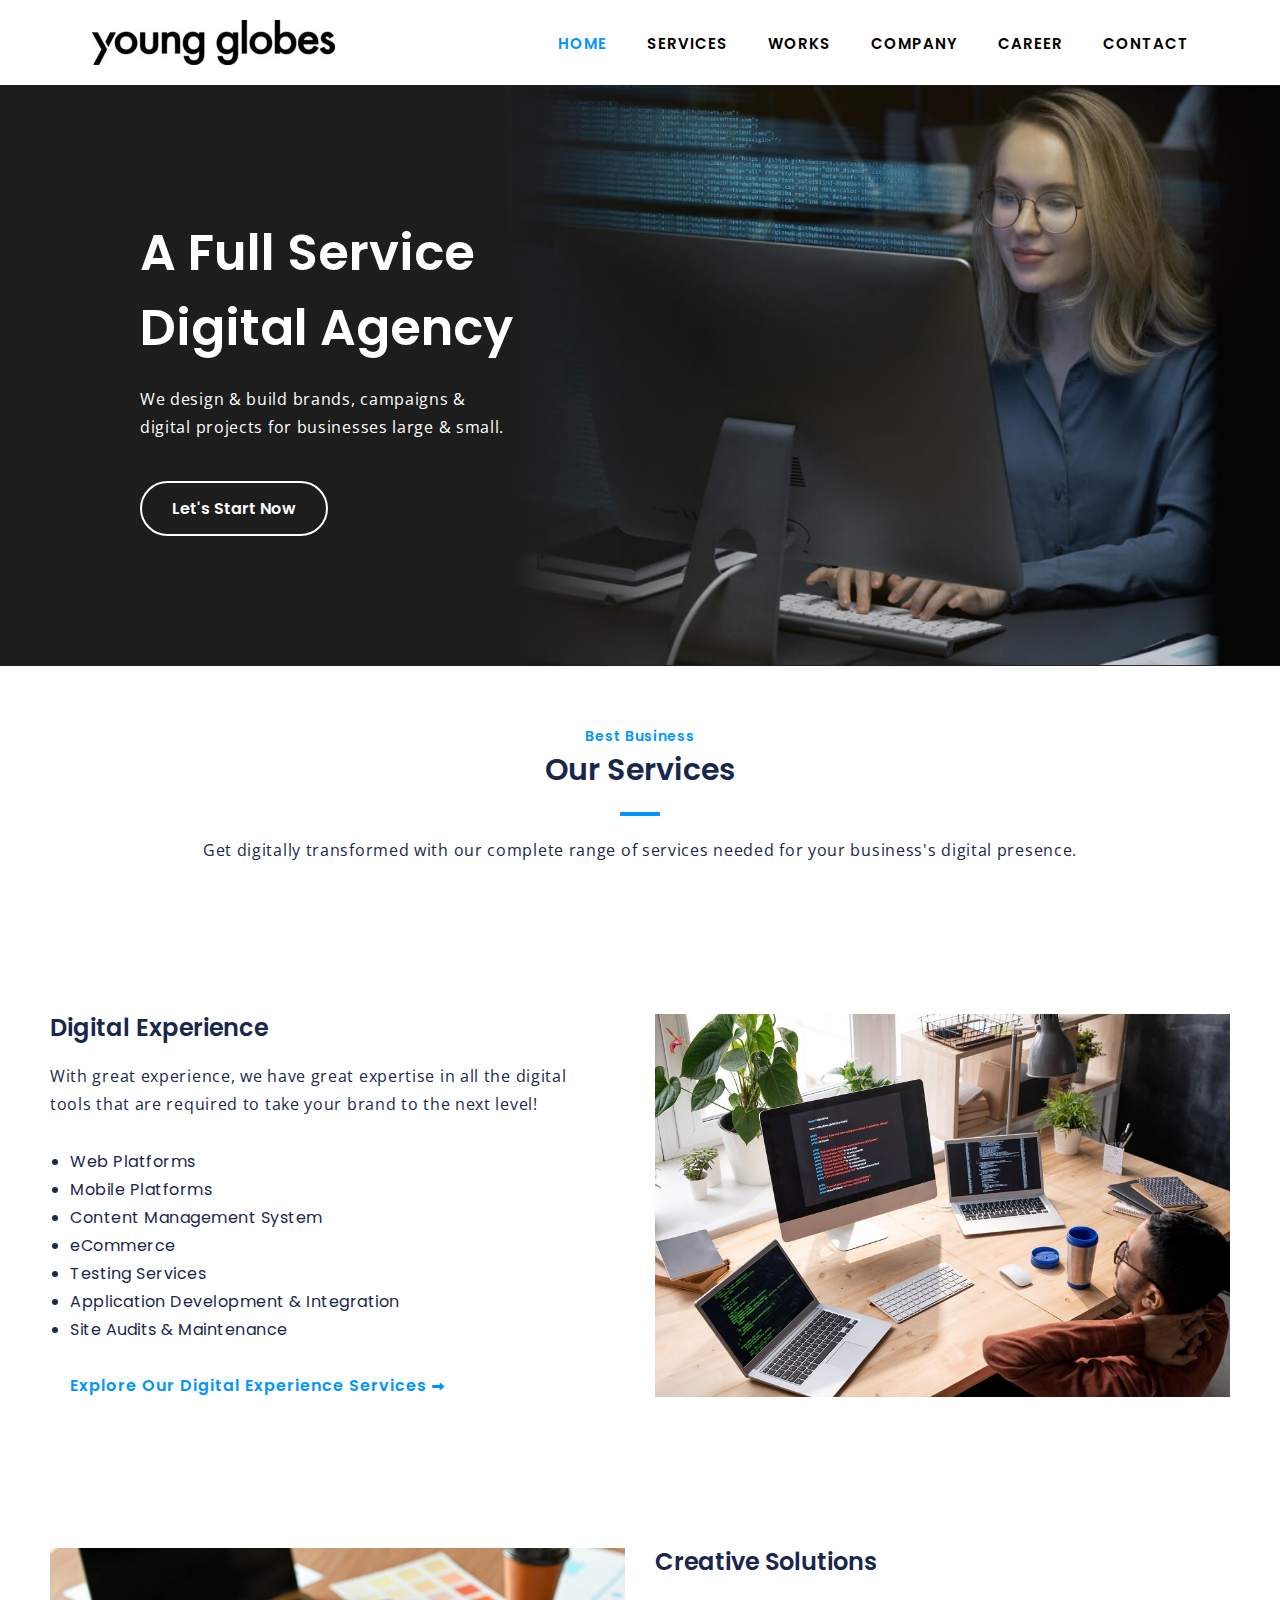
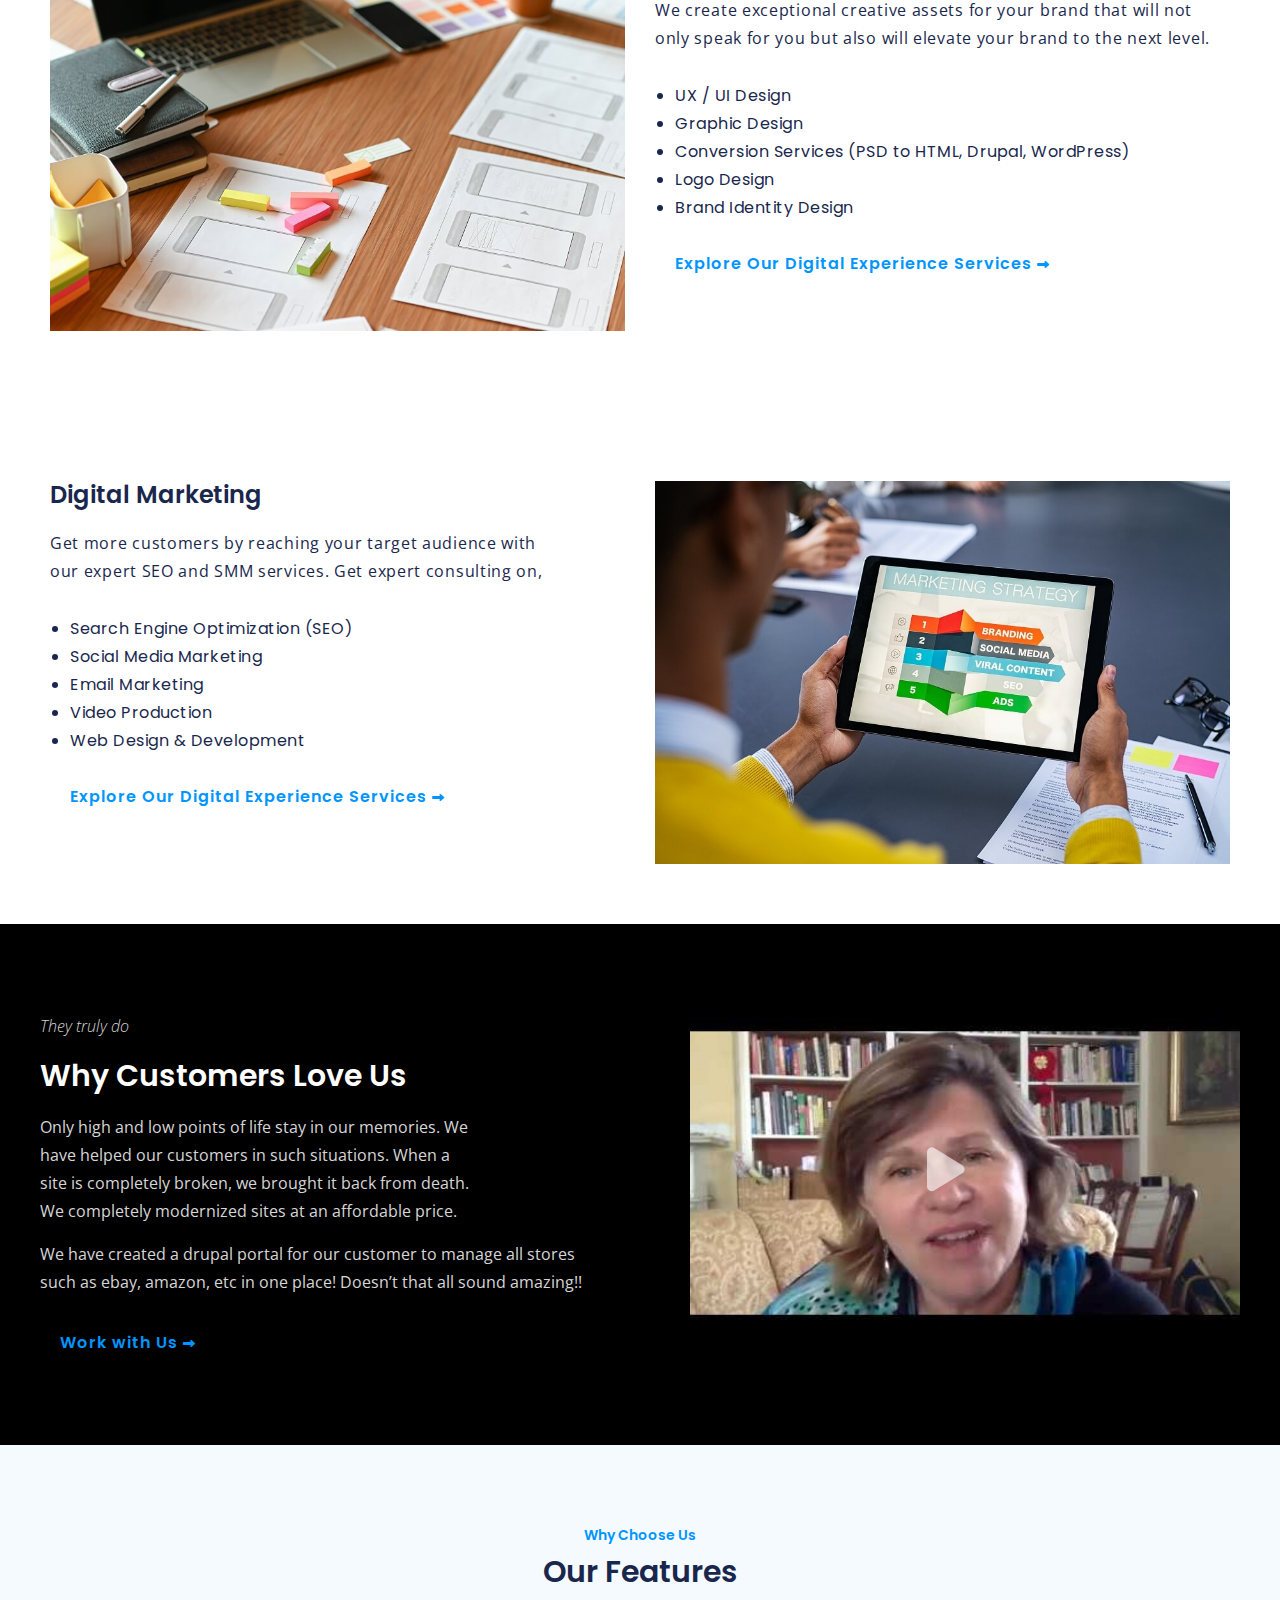
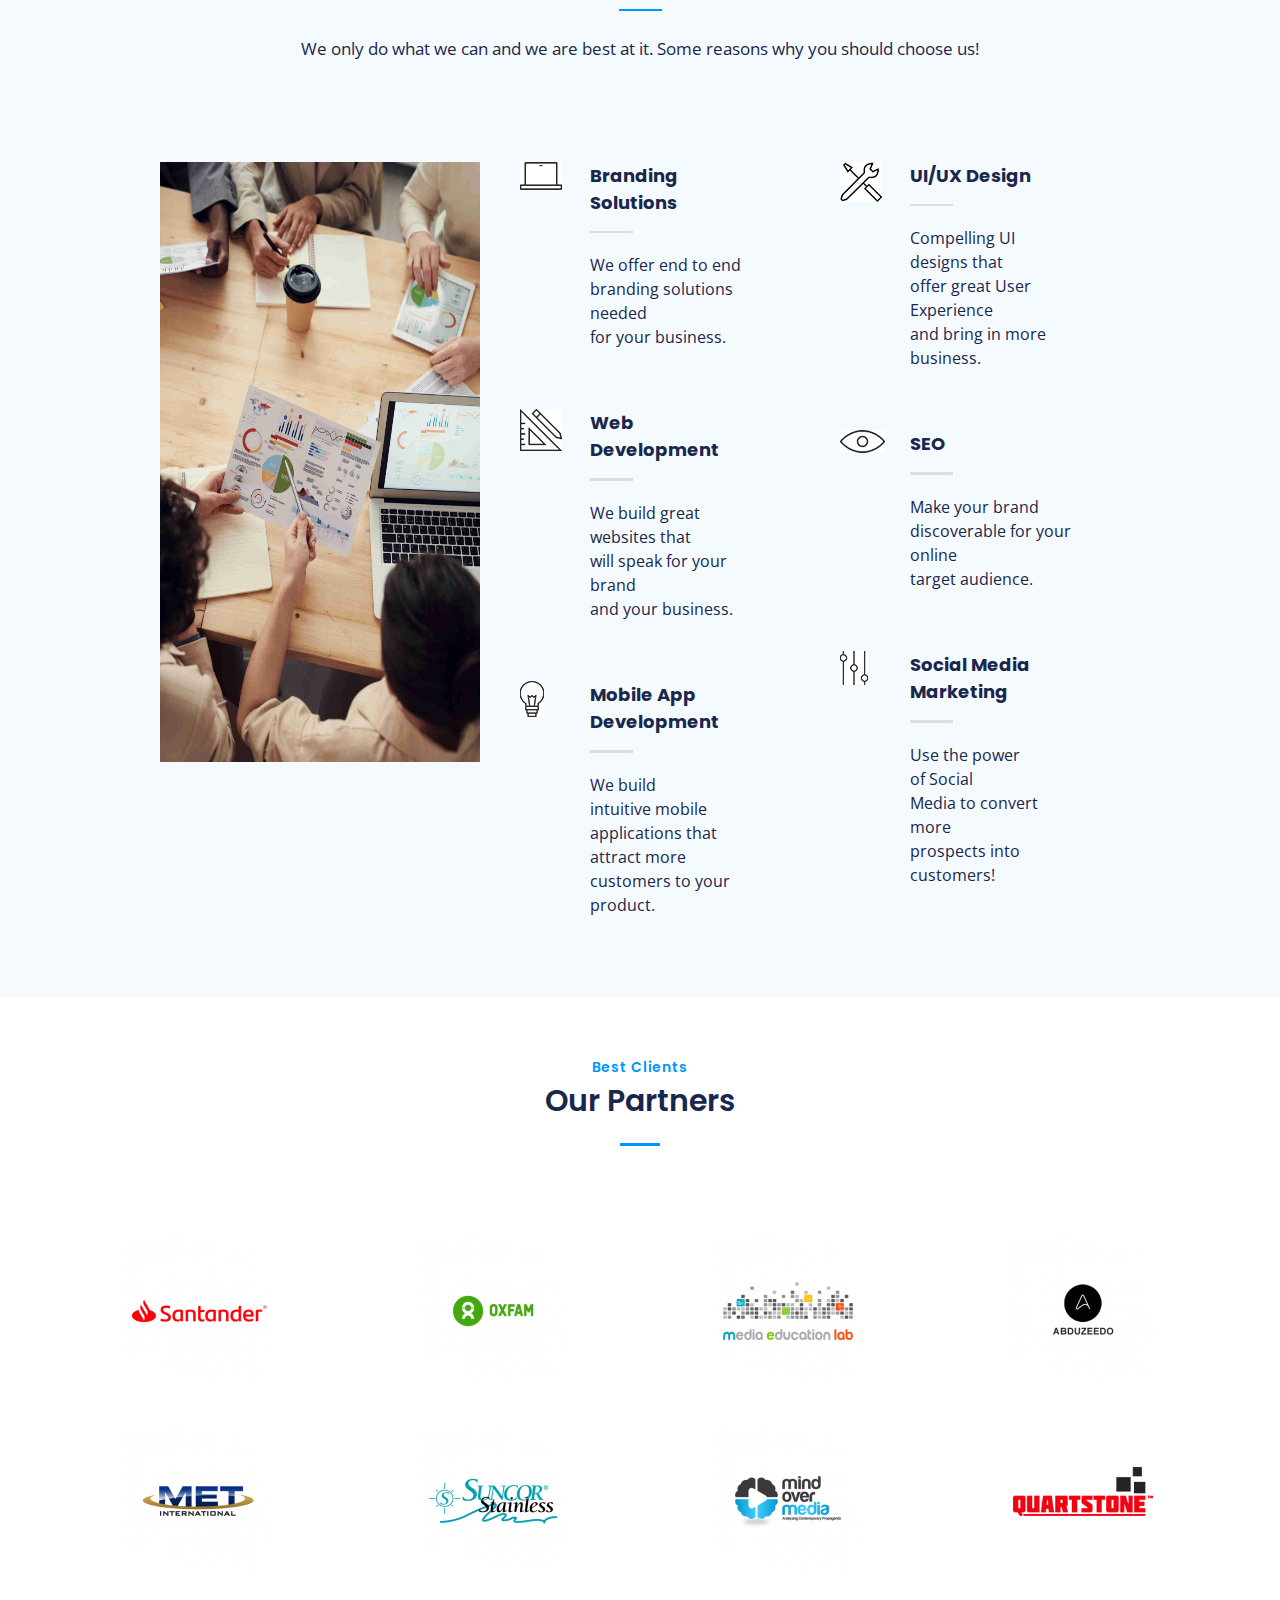
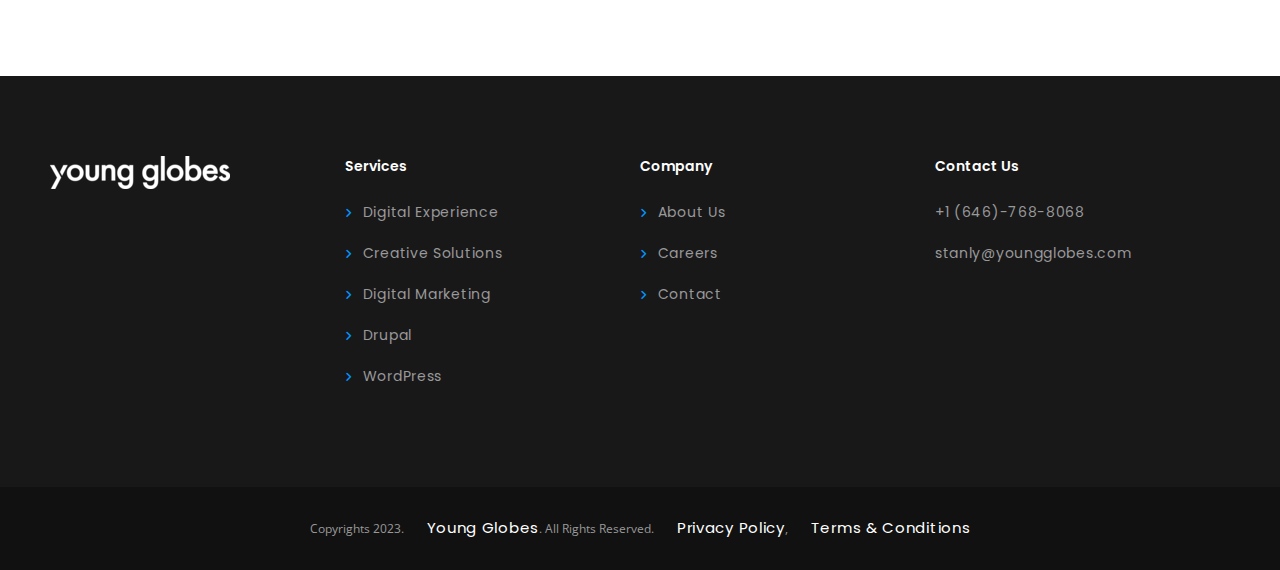
<file: index.html>
<!DOCTYPE html>
<html lang="en">

<head>
    <meta charset="UTF-8">
    <meta name="viewport" content="width=device-width, initial-scale=1.0">
    <title>Youngs global</title>
    <link rel="shortcut icon" href="favicon.ico" type="image/x-icon">
    <link rel="stylesheet" href="style.css">
    <link rel="stylesheet" href="https://cdnjs.cloudflare.com/ajax/libs/font-awesome/6.7.2/css/all.min.css"
        integrity="sha512-Evv84Mr4kqVGRNSgIGL/F/aIDqQb7xQ2vcrdIwxfjThSH8CSR7PBEakCr51Ck+w+/U6swU2Im1vVX0SVk9ABhg=="
        crossorigin="anonymous" referrerpolicy="no-referrer" />
</head>

<body>
    <header>
        <div class="navContainer">
            <div class="navBar dflex-around">
                <div class="navLogo ">
                    <figure class="logo"><img src="./assets/images/WhatsApp Image 2025-01-02 at 10.27.29.jpeg" alt=""></figure>
                </div>
                <div class="navLinks">
                    <div class="menu-icon" id="menuIcon" onclick="toggleMenu()">
                        &#9776;
                    </div>
                    <ul class="menu dflex" id="menu">
                        <li class="home"><a href="#">HOME</a></li>
                        <li><a href="#">SERVICES</a></li>
                        <li><a href="#">WORKS</a></li>
                        <li><a href="#">COMPANY</a></li>
                        <li><a href="#">CAREER</a></li>
                        <li><a href="#">CONTACT</a></li>
                    </ul>
                </div>
            </div>

            <div class="heroContainer">
                <div class="heroSection align">
                    <div class="heroBody grid-1">
                        <div class="heroCol">
                            <div class="heroText dflex-col-start">
                                <h1>A Full Service Digital Agency</h1>
                                <p>We design & build brands, campaigns & digital projects for businesses large & small.
                                </p>
                                <button type="button">Let's Start Now</button>
                            </div>
                        </div>
                    </div>
                </div>
            </div>
    </header>
    <main>
        <div class="serviceContainer align">
            <div class="service componentSpacing">
                <div class="serviceBody1 grid-1">
                    <div class="ourserviceCol">
                        <div class="serviceText dflex-col">
                            <h6>Best Business</h6>
                            <h2>Our Services</h2>
                            <div class="border1"></div>
                            <p>Get digitally transformed with our complete range of services needed for your business's
                                digital presence.</p>
                        </div>
                    </div>
                </div>
                <div class="serviceBody2 grid-2">
                    <div class="digitalTextCol dflex-col-start">
                        <h3>Digital Experience</h3>
                        <p>With great experience, we have great expertise in all the digital tools that are required to
                            take your brand to the next level!</p>
                        <div class="digitalLink">
                            <ul>
                                <li>Web Platforms</li>
                                <li>Mobile Platforms</li>
                                <li>Content Management System</li>
                                <li>eCommerce</li>
                                <li>Testing Services</li>
                                <li>Application Development & Integration</li>
                                <li>Site Audits & Maintenance</li>
                            </ul>
                        </div>
                        <span><a href="#">Explore Our Digital Experience Services<i
                                    class="fa-solid fa-right-long"></i></a></span>
                    </div>
                    <div class="digitalImageCol">
                        <figure><img src="./assets/images/digital_experience.jpg" alt=""></figure>
                    </div>
                </div>
                <div class="serviceBody3 grid-2">
                    <div class="digitalImageCol">
                        <figure><img src="./assets/images/creative_solutions.jpg" alt=""></figure>
                    </div>
                    <div class="digitalTextCol">
                        <h3>Creative Solutions</h3>
                        <p>We create exceptional creative assets for your brand that will not only speak for you but
                            also will elevate your brand to the next level.</p>
                        <div class="digitalLink">
                            <ul>
                                <li>UX / UI Design</li>
                                <li>Graphic Design</li>
                                <li>Conversion Services (PSD to HTML, Drupal, WordPress)</li>
                                <li>Logo Design</li>
                                <li>Brand Identity Design</li>
                            </ul>
                        </div>
                        <span><a href="#">Explore Our Digital Experience Services<i
                                    class="fa-solid fa-right-long"></i></a></span>
                    </div>
                </div>
                <div class="serviceBody4 grid-2">
                    <div class="digitalTextCol">
                        <h3>Digital Marketing</h3>
                        <p>Get more customers by reaching your target audience with our expert SEO and SMM services. Get
                            expert consulting on,</p>
                        <div class="digitalLink">
                            <ul>
                                <li>Search Engine Optimization (SEO)</li>
                                <li>Social Media Marketing</li>
                                <li>Email Marketing</li>
                                <li>Video Production</li>
                                <li>Web Design & Development</li>
                            </ul>
                        </div>
                        <span><a href="#">Explore Our Digital Experience Services<i
                                    class="fa-solid fa-right-long"></i></a></span>
                    </div>
                    <div class="digitalImageCol">
                        <figure><img src="./assets/images/digital-marketing.jpg" alt=""></figure>
                    </div>
                </div>
            </div>
        </div>

        <div class="customerContainer">
            <div class="customer componentSpacing  align">
                <div class="customerBody grid-2">
                    <div class="customerTextCol dflex-col-start">
                        <h6>They truly do</h6>
                        <h2>Why Customers Love Us</h2>
                        <p>Only high and low points of life stay in our memories. We have helped our customers in such
                            situations. When a site is completely broken, we brought it back from death. We completely
                            modernized sites at an affordable price.</p>
                        <p>We have created a drupal portal for our customer to manage all stores such as ebay, amazon,
                            etc in one place! Doesn’t that all sound amazing!!</p>
                        <span><a href="#">Work with Us<i class="fa-solid fa-right-long"></i></a></span>
                    </div>
                    <div class="customerImageCol">
                        <figure><img src="./assets/images/0.jpg" alt=""></figure>
                        <a href="#"><i class="fa-solid fa-play"></i></a>
                    </div>
                </div>
            </div>
        </div>



        <div class="futureSection">
            <div class="future">
                <div class="futureHeading dflex-col">
                    <div class="Line1">
                        Why Choose Us
                    </div>
                    <div class="line2">
                        Our Features
                    </div>
                    <div class="lines">

                    </div>
                    <div class="line3">
                        We only do what we can and we are best at it. Some reasons why you should choose us!
                    </div>
                </div>
                <div class="futureBody grid-21">
                    <div class="futureimg">
                        <figure><img src="./assets/images/our-features.jpg" alt=""></figure>
                    </div>
                    <div class="cards1 grid--2">
                        <div class="column1">
                            <div class="threeCards grid---2">
                                <div class="image">
                                    <figure>
                                        <img src="./assets/images/WhatsApp Image 2025-01-02 at 10.27.23.jpeg" alt="">
                                    </figure>
                                </div>
                                <div class="line1">
                                    <h3>Branding Solutions</h3>
                                    <div class="line">

                                    </div>
                                    <p class="para">We offer end to end <br>branding solutions needed <br> for your
                                        business.</p>
                                </div>
                            </div>
                            <div class="threeCards grid---2">
                                <div class="image">
                                    <figure>
                                        <img src="./assets/images/WhatsApp Image 2025-01-02 at 10.27.23 (2).jpeg" alt="">
                                    </figure>
                                </div>
                                <div class="line1">
                                    <h3>Web Development</h3>
                                    <div class="line">

                                    </div>
                                    <p class="para">We build great websites that <br> will speak for your brand <br> and
                                        your
                                        business.
                                </div>
                            </div>
                            <div class="threeCards grid---2">
                                <div class="image">
                                    <figure>
                                        <img src="./assets/images/WhatsApp Image 2025-01-02 at 10.27.25.jpeg" alt="">
                                    </figure>
                                </div>
                                <div class="line1">
                                    <h3>Mobile App <br> Development</h3>
                                    <div class="line">

                                    </div>
                                    <p>We build intuitive mobile <br>
                                        applications that <br>
                                        attract more customers to your <br>
                                        product.</p>
                                </div>
                            </div>
                        </div>

                        <div class="column1">
                            <div class="threeCards grid---2">
                                <div class="image">
                                    <figure>
                                        <img src="./assets/images/WhatsApp Image 2025-01-02 at 10.27.25 (2).jpeg" alt="">
                                    </figure>
                                </div>
                                <div class="line1">
                                    <h3>UI/UX Design</h3>
                                    <div class="line">

                                    </div>
                                    <p class="para">Compelling UI designs that <br> offer great User Experience <br> and
                                        bring in
                                        more
                                        business.</p>
                                </div>
                            </div>
                            <div class="threeCards grid---2">
                                <div class="image">
                                    <figure>
                                        <img src="./assets/images/WhatsApp Image 2025-01-02 at 10.27.23 (1).jpeg" alt="">
                                    </figure>
                                </div>
                                <div class="line1">
                                    <h3>SEO</h3>
                                    <div class="line">

                                    </div>
                                    <p class="para">Make your brand <br> discoverable for your online <br> target
                                        audience.
                                    </p>
                                </div>
                            </div>
                            <div class="threeCards grid---2">
                                <div class="image">
                                    <figure>
                                        <img src="./assets/images/WhatsApp Image 2025-01-02 at 10.27.25 (1).jpeg" alt="">
                                    </figure>
                                </div>
                                <div class="line1">
                                    <h3>Social Media Marketing</h3>
                                    <div class="line">

                                    </div>
                                    <p>Use the power of Social <br> Media to convert more <br> prospects into
                                        customers!
                                    </p>
                                </div>
                            </div>
                        </div>
                    </div>
                </div>
            </div>
        </div>

        <div class="partnerContainer align">
            <div class="partner componentSpacing">
                <div class="partnerBody1 grid-1">
                    <div class="serviceText dflex-col">
                        <!-- partnerColText -->
                        <h6>Best Clients</h6>
                        <h2>Our Partners</h2>
                        <div class="border1"></div>
                    </div>
                </div>
                <div class="partnerBody2">
                    <div class="partnerImageCol dflex">
                        <figure><img src="./assets/images/santander-logo-150x150.png" alt=""></figure>
                    </div>
                    <div class="partnerImageCol dflex">
                        <figure><img src="./assets/images/oxfam-logo-150x150.png" alt=""></figure>
                    </div>
                    <div class="partnerImageCol dflex">
                        <figure><img src="./assets/images/media-education-lab-logo-150x150.png" alt=""></figure>
                    </div>
                    <div class="partnerImageCol dflex">
                        <figure><img src="./assets/images/abduzeedo-logo-150x150.png" alt=""></figure>
                    </div>
                    <div class="partnerImageCol dflex">
                        <figure><img src="./assets/images/met-international-logo-150x150.png" alt=""></figure>
                    </div>
                    <div class="partnerImageCol dflex">
                        <figure><img src="./assets/images/suncor-stainless-logo-150x150.png" alt=""></figure>
                    </div>
                    <div class="partnerImageCol dflex">
                        <figure><img src="./assets/images/mind-over-media-lgo-150x150.png" alt=""></figure>
                    </div>
                    <div class="partnerImageCol dflex">
                        <figure><img src="./assets/images/quartstone-logo.png" alt=""></figure>
                    </div>

                </div>
            </div>
        </div>

    </main>
    <footer>
        <div class="footerContainer">
            <div class="footer align">
                <div class="footerBody1 grid-4">
                    <div class="footerLogo">
                        <figure><img src="./assets/images/youngglobes_logo_white.png" alt=""></figure>
                    </div>
                    <div class="footerService">
                        <h6>Services</h6>
                        <ul>
                            <li><i class="fa-solid fa-angle-right"></i>Digital Experience</li>
                            <li><i class="fa-solid fa-angle-right"></i>Creative Solutions</li>
                            <li><i class="fa-solid fa-angle-right"></i>Digital Marketing</li>
                            <li><i class="fa-solid fa-angle-right"></i>Drupal</li>
                            <li><i class="fa-solid fa-angle-right"></i>WordPress</li>
                        </ul>
                    </div>
                    <div class="footerService">
                        <h6>Company</h6>
                        <ul>
                            <li><i class="fa-solid fa-angle-right"></i>About Us</li>
                            <li><i class="fa-solid fa-angle-right"></i>Careers</li>
                            <li><i class="fa-solid fa-angle-right"></i>Contact</li>
                        </ul>
                    </div>
                    <div class="footerService">
                        <h6>Contact Us</h6>
                        <ul>
                            <li>+1 (646)-768-8068</li>
                            <li>stanly@youngglobes.com</li>
                        </ul>
                    </div>
                </div>
            </div>
        </div>

        <div class="copyrightsContainer">
            <div class="copyrights">
                <div class="copyrightsBody grid-1">
                    <div class="copyrightsCol dflex">
                        <p>Copyrights 2023. <a href="#"> Young Globes</a>. All Rights Reserved. <a href="#">Privacy
                                Policy</a>, <a href="#">Terms & Conditions</a></p>
                    </div>
                </div>
            </div>
        </div>

    </footer>
    <script src="app.js"></script>
</body>

</html>
</file>
<file: style.css>
@import url('https://fonts.googleapis.com/css2?family=Akshar:wght@300..700&family=Exo:ital,wght@0,100..900;1,100..900&family=Fira+Sans:ital,wght@0,100;0,200;0,300;0,400;0,500;0,600;0,700;0,800;0,900;1,100;1,200;1,300;1,400;1,500;1,600;1,700;1,800;1,900&family=Host+Grotesk:ital,wght@0,300..800;1,300..800&family=Inter:ital,opsz,wght@0,14..32,100..900;1,14..32,100..900&family=Noto+Sans:ital,wght@0,100..900;1,100..900&family=Poppins:ital,wght@0,100;0,200;0,300;0,400;0,500;0,600;0,700;0,800;0,900;1,100;1,200;1,300;1,400;1,500;1,600;1,700;1,800;1,900&family=Roboto:ital,wght@0,100;0,300;0,400;0,500;0,700;0,900;1,100;1,300;1,400;1,500;1,700;1,900&family=Rubik:ital,wght@0,300..900;1,300..900&family=Source+Code+Pro:ital,wght@0,200..900;1,200..900&display=swap');
@import url('https://fonts.googleapis.com/css2?family=Akshar:wght@300..700&family=Exo:ital,wght@0,100..900;1,100..900&family=Fira+Sans:ital,wght@0,100;0,200;0,300;0,400;0,500;0,600;0,700;0,800;0,900;1,100;1,200;1,300;1,400;1,500;1,600;1,700;1,800;1,900&family=Host+Grotesk:ital,wght@0,300..800;1,300..800&family=Inter:ital,opsz,wght@0,14..32,100..900;1,14..32,100..900&family=Noto+Sans:ital,wght@0,100..900;1,100..900&family=Open+Sans:ital,wght@0,300..800;1,300..800&family=Poppins:ital,wght@0,100;0,200;0,300;0,400;0,500;0,600;0,700;0,800;0,900;1,100;1,200;1,300;1,400;1,500;1,600;1,700;1,800;1,900&family=Roboto:ital,wght@0,100;0,300;0,400;0,500;0,700;0,900;1,100;1,300;1,400;1,500;1,700;1,900&family=Rubik:ital,wght@0,300..900;1,300..900&family=Source+Code+Pro:ital,wght@0,200..900;1,200..900&display=swap');

* {
    margin: 0;
    padding: 0;
    box-sizing: border-box;
    text-wrap: pretty;
    /* border: 1px solid red; */
}

body {
    line-height: 1.5;
    -webkit-font-smoothing: antialiased;
    background-color: white;
    /* font-family: "Roboto Condensed", sans-serif; */
    font-optical-sizing: auto;
}

html {
    font-size: 62.5%;
    overflow-x: hidden;
    scroll-behavior: smooth;
    scroll-padding-top: 0rem;
}

::-webkit-scrollbar {
    width: 1rem;
}

h1,
h2,
h3,
h4,
h6,
p {
    text-wrap: balance;
}

input,
textarea,
button {
    font-family: inherit
}

img,
picture,
video,
canvas,
svg {
    display: block;
    max-width: 100%;
}

:root {
    --primaryColor: #19274d;
    --secondaryColor: #0095ff;
    --darkColor: #330300;
    --lightColor: #ff0f00;
    --regularFont: 1.6rem;
    --headingFont: 3rem;
    --ffPrimary: "Poppins", serif;
    --ffSecondary: "Open Sans", serif;
    --fwPrimary: 600;
    --fwSecondary: 400;
}

.align {
    max-width: 1200px;
    margin: auto;
    padding: 0 1rem;
}

.componentSpacing {
    padding: 6rem 0;
}

.miniPad {
    padding: 1rem;
}

.grid-1 {
    display: grid;
    grid-template-columns: 1fr;
}

.grid-2 {
    display: grid;
    grid-template-columns: 1fr 1fr;

}

.grid-3 {
    display: grid;
    grid-template-columns: 1fr 1fr 1fr;
}

.grid-4 {
    display: grid;
    grid-template-columns: 1fr 1fr 1fr 1fr;
}

.grid-21 {
    display: grid;
    grid-template-columns: 0.5fr 1fr;
}

.grid--2 {
    display: grid;
    grid-template-columns: 1fr 1fr;
}

.grid---2 {
    display: grid;
    grid-template-columns: 0.2fr 1fr;
}

.dflex-around {
    display: flex;
    justify-content: space-around;
}

.dflex {
    display: flex;
    align-items: center;
    justify-content: center;
}

.dflex-col {
    display: flex;
    flex-direction: column;
    align-items: center;
    justify-content: center;
    text-align: center;
}

.dflex-col-start {
    display: flex;
    flex-direction: column;
    align-items: flex-start;
    justify-content: center;
    text-align: left;
}

/* /PARENT CONTAINER STARTS/  */
header {
    width: 100%;
    height: auto;
}

main {
    width: 100%;
    height: auto;
}

footer {
    width: 100%;
    height: auto;
}

.heroContainer {
    background-image: url(.//assets/images/banner_1.jpg);
    background-position: center;
    background-repeat: no-repeat;
    background-size: cover;
    padding: 13rem;
}

.heroText {
    padding-right: 50rem;
}

.heroText h1 {
    color: white;
    font-size: 5rem;
    font-weight: 600;
    font-family: var(--ffPrimary);
    padding-bottom: 2rem;
}

.heroText p {
    color: white;
    font-family: var(--ffSecondary);
    font-size: var(--regularFont);
    font-weight: 400;
    letter-spacing: 0.07rem;
    line-height: 2.8rem;
    padding-bottom: 4rem;
}

.heroText button {
    padding: 1.3rem 3rem;
    color: white;
    font-weight: 600;
    font-family: var(--ffPrimary);
    font-size: var(--regularFont);
    border-radius: 3rem;
    background-color: transparent;
    border: 0.22rem solid white;
    cursor: pointer;
}

.heroText button:hover {
    background-color: #0095ff;
    border: none;
    transition: 1s;
}


.serviceBody2,
.serviceBody3,
.serviceBody4 {
    padding-top: 15rem;
    gap: 3rem;
}

.serviceText h6 {
    color: var(--secondaryColor);
    font-size: 1.4rem;
    font-family: var(--ffPrimary);
    font-weight: var(--fwPrimary);
    letter-spacing: 0.07rem;

}

.serviceText h2 {
    color: var(--primaryColor);
    font-size: var(--headingFont);
    font-family: var(--ffPrimary);
    font-weight: var(--fwPrimary);
}

.border1 {
    height: 0.35rem;
    width: 4rem;
    background-color: var(--secondaryColor);
    margin: 2rem 0;
}

.serviceText p,
.digitalTextCol p {
    color: var(--primaryColor);
    font-family: var(--ffSecondary);
    font-size: var(--regularFont);
    font-weight: var(--fwSecondary);
    letter-spacing: 0.07rem;
    line-height: 2.8rem;
}

.digitalTextCol h3 {
    font-size: 2.4rem;
    font-family: var(--ffPrimary);
    font-weight: var(--fwPrimary);
    color: var(--primaryColor);
    padding-bottom: 2rem;
    line-height: 2.8rem;
}

.digitalTextCol li {
    font-size: var(--regularFont);
    font-family: var(--ffPrimary);
    font-weight: var(--fwSecondary);
    color: var(--primaryColor);
    line-height: 2.8rem;
    letter-spacing: 0.05rem;
}

.digitalTextCol a {
    color: var(--secondaryColor);
    font-size: var(--regularFont);
    font-family: var(--ffPrimary);
    font-weight: var(--fwPrimary);
    text-decoration: none;
}

.digitalTextCol i {
    font-size: 1.2rem;
    margin-left: 0.5rem;

}

.digitalLink {
    padding: 3rem 2rem;
}

.customerContainer {
    background-color: black;
}

.customerBody {
    gap: 10rem;
}

.customerTextCol {
    text-align: start;
}

.customerTextCol h6 {
    color: rgb(214, 214, 214);
    font-family: var(--ffSecondary);
    font-size: var(--regularFont);
    font-weight: 300;
    font-style: italic;
}

.customerTextCol h2 {
    color: white;
    font-size: var(--headingFont);
    font-family: var(--ffPrimary);
    font-weight: var(--fwPrimary);
    padding: 1.5rem 0;

}

.customerTextCol p {
    color: rgb(214, 214, 214);
    font-family: var(--ffSecondary);
    font-size: var(--regularFont);
    font-weight: 400;
    /* letter-spacing: 0.07rem; */
    line-height: 2.8rem;
    padding-bottom: 1.5rem;
}

.customerTextCol span {
    padding-top: 2rem;
    text-align: start;
}

.customerTextCol a {
    color: var(--secondaryColor);
    font-size: var(--regularFont);
    font-family: var(--ffPrimary);
    font-weight: var(--fwPrimary);
    text-decoration: none;
    text-align: start;
}

.customerTextCol i {
    font-size: 1.2rem;
    margin-left: 0.5rem;

}

.customerImageCol {
    position: relative;
}

.customerImageCol img {
    cursor: pointer;
    aspect-ratio: 16/11;
    width: 100%;
}

.customerImageCol i {
    color: rgba(255, 255, 255, 0.616);
    font-size: 5rem;
    position: absolute;
    top: 40%;
    left: 43%;
}


.partnerBody2 {
    padding: 7rem 0 0 0;
    display: grid;
    grid-template-columns: 1fr 1fr 1fr 1fr;
}

.partnerImageCol {
    padding-bottom: 4rem;
}

.footerContainer {
    background-color: #181819;
}

.footerService h6 {
    color: white;
    font-size: 1.4rem;
    font-family: var(--ffPrimary);
    font-weight: var(--fwPrimary);
    padding-bottom: 2.5rem;

}

.footerService li {
    color: rgb(153, 153, 153);
    list-style-type: none;
    font-size: 1.4rem;
    font-family: var(--ffPrimary);
    font-weight: 400;
    letter-spacing: 0.07rem;
    padding-bottom: 2rem;
}

.footerService li:hover {
    color: white;
}

.footerService i {
    color: #0095ff;
    font-size: 1.1rem;
    padding-right: 1rem;
}


.copyrightsCol p {
    color: rgb(153, 153, 153);
    font-size: 1.2rem;
    font-family: var(--ffSecondary);

}

.footerBody1 {
    padding: 8rem 0;
}

.copyrightsContainer {
    background-color: #111111;
}

.copyrights {
    padding: 3rem 0;
}

.copyrightsCol {
    text-align: center;
}

.copyrightsCol a {
    color: white;
    text-decoration: none;
    letter-spacing: 0.07rem;
    font-weight: 400;
}

.copyrightsCol a:hover {
    color: #0095ff;
}

.navBar {
    padding: 2rem 0;
    background-color: white;
}

.navLinks {
    padding-top: 1.3rem;
}

.menu li,
a {
    list-style-type: none;
    text-decoration: none;
    padding-left: 2rem;
    font-family: var(--ffPrimary);
    font-size: 15px;
    font-weight: 600;
    color: black;
    letter-spacing: 1px;
}

.menu a:hover {
    color: #0095ff;
}

.menu-icon {
    display: none;
    font-size: 16px;
    font-weight: 600;
    cursor: pointer;
}

.home a {
    color: #0095ff;
}

.future {
    background-color: #f5fafe;

}

.Line1 {
    font-family: var(--ffPrimary);
    color: #0095ff;
    font-size: 14px;
    font-weight: 600;
    padding-bottom: 3px;
}

.line2 {
    color: rgb(25, 39, 77);
    font-family: var(--ffPrimary);
    font-size: 30px;
    font-weight: 600;
    padding-bottom: 1.5rem;
}

.line3 {
    color: rgb(25, 39, 77);
    font-family: var(--ffSecondary);
    font-size: 17px;
    padding-top: 2.5rem;
    padding-bottom: 10rem;

}

.future {
    padding: 8rem 16rem;
}

.futureimg img {
    height: 60rem;
    width: auto;
}

.threeCards {
    padding: 0 4rem;
}

.line1 h3 {
    color: rgb(25, 39, 77);
    font-family: var(--ffPrimary);
    font-size: 18px;
    padding-bottom: 1.5rem;
}

.line1 p {
    color: rgb(25, 39, 77);
    font-family: var(--ffSecondary);
    font-size: 16px;
    padding-top: 2rem;
}

.para {
    padding-top: 2rem;
    padding-bottom: 6rem;
}

.image img {
    margin-right: 7rem;
}

.line {
    height: 2.7px;
    width: 4.3rem;
    background-color: #dddddd;
}

.line:hover {
    background-color: #04befc;
}

.lines {
    height: 2.5px;
    width: 4.3rem;
    background-color: #0095ff;
}




/* /PARENT CONTAINER ENDS/ /RESPONSIVE DESIGN DEVICES/ /for responsive target the row code(display:grid)/ /Small devices(landscape phones, upto 576px and below)/ */
@media(width <=576px) {

    .grid-1,
    .grid-2,
    .grid-3,
    .grid-4 {
        display: grid;
        grid-template-columns: 1fr;
    }

    .heroContainer {
        padding: 9rem 0;
    }

    .heroText {
        padding-right: 0rem;
        align-items: center;
        justify-content: center;
        text-align: center;
    }

    .customerBody {
        gap: 0rem;
        padding: 0 2rem;
    }

    .customerTextCol h6 {
        letter-spacing: 0.05rem;
        font-weight: 400;
    }

    .customerTextCol p {
        letter-spacing: 0.05rem;
        font-weight: 400;
    }

    .footerLogo {
        padding-bottom: 4.5rem;
    }

    .footerBody1 {
        padding: 5rem 0 0 0;
    }

    .footerService {
        padding-bottom: 4rem;
    }

    .partner {
        padding-top: 10rem;
    }

    .partnerBody2 {
        padding: 0rem;
        display: grid;
        grid-template-columns: 1fr 1fr;
    }

    .grid-21 {
        display: grid;
        grid-template-columns: 1fr 1fr;
    }

    .grid--2 {
        display: grid;
        grid-template-columns: 1fr 1fr;
    }

    .grid---2 {
        display: grid;
        grid-template-columns: 0.2fr 1fr;
    }

    .navBar {
        display: flex;
        justify-content: space-between;
        padding: 0 1.5rem;
    }

    .logo img {
        height: 4.3rem;
        width: auto;
    }

    .menu {
        display: none;
        flex-direction: column;
        position: absolute;
        right: 0;
        background-color: white;
        padding: 2rem 5rem;
        margin: 2rem 2rem 0 0;
    }

    .menu li {
        padding-bottom: 1.5rem;
        margin-right: 2rem;
    }

    .menu-icon {
        display: block;
    }

    .menu.active {
        display: flex;
    }

    .Line1 {
        padding-bottom: 1rem;
    }

    .line2 {
        padding-bottom: 2rem;
    }

    .line3 {
        padding-top: 2rem;
        padding-bottom: 5rem;
    }

    .future {
        padding: 6rem 2rem;
    }

    .futureBody {
        display: flex;
        flex-direction: column;
    }

    .futureimg img {
        display: flex;
        justify-content: center;
        height: 70rem;
        width: auto;
    }

    .cards1 {
        display: flex;
        flex-direction: column;
    }

    .threeCards {
        padding: 2rem 3rem;
    }

    .line1 h3 {
        padding-bottom: 2rem;
    }

    .line1 p {
        padding-top: 2rem;
    }

    .para {
        padding-top: 2rem;
        padding-bottom: 2rem;
    }

    .image img {
        margin-right: 3rem;
    }

    .line {
        height: 2.5px;
        width: 4.3rem;
        background-color: #dddddd;
    }

    .lines {
        height: 2.5px;
        width: 4.3rem;
        background-color: #0095ff;
    }

    .navBar {
        padding: 2rem 2rem;
    }

}


/* /Medium devices (tablets, upto 768px and above)/ */
@media (width >=577px) and (width <=768px) {

    .grid-1,
    .grid-2,
    .grid-3,
    .grid-4 {
        display: grid;
        grid-template-columns: 1fr;
    }

    .heroContainer {
        padding: 9rem 0rem;
    }

    .heroText {
        padding-right: 0rem;
        align-items: center;
        justify-content: center;
        text-align: center;
    }

    .customerBody {
        gap: 0rem;
        padding: 0 2rem;
    }

    .customerTextCol h6 {
        letter-spacing: 0.05rem;
        font-weight: 400;
    }

    .customerTextCol p {
        letter-spacing: 0.05rem;
        font-weight: 400;
    }

    .footerLogo {
        padding-bottom: 4.5rem;
    }

    .footerBody1 {
        padding: 5rem 0 0 0;
    }

    .footerService {
        padding-bottom: 4rem;
    }

    .partner {
        padding-top: 10rem;
    }

    .partnerBody2 {
        padding: 0rem;
        display: grid;
        grid-template-columns: 1fr 1fr;
    }
    

    .grid-21 {
        display: grid;
        grid-template-columns: 1fr 1fr;
    }

    .grid--2 {
        display: grid;
        grid-template-columns: 1fr 1fr;
    }

    .grid---2 {
        display: grid;
        grid-template-columns: 0.2fr 1fr;
    }

    .navBar {
        display: flex;
        justify-content: space-between;
        padding: 0 1.5rem;
    }

    .logo img {
        height: 4.3rem;
        width: auto;
    }

    .menu {
        display: none;
        flex-direction: column;
        position: absolute;
        right: 0;
        background-color: white;
        padding: 2rem 5rem;
        margin: 2rem 2rem 0 0;
    }

    .menu li {
        padding-bottom: 1.5rem;
        margin-right: 2rem;
    }

    .menu-icon {
        display: block;
    }

    .menu.active {
        display: flex;
    }

    .Line1 {
        padding-bottom: 0.5rem;
    }

    .line2 {
        padding-bottom: 2rem;
    }

    .line3 {
        padding-top: 2rem;
        padding-bottom: 5rem;
    }

    .future {
        padding: 0;
        padding: 2rem;
    }

    .futureBody {
        display: flex;
        flex-direction: column;
    }

    .futureimg img {
        display: flex;
        justify-content: center;
        height: 110rem;
        width: auto;
    }

    .threeCards {
        display: flex;
        padding: 3rem 2rem;
    }

    .line1 h3 {
        padding-bottom: 2rem;
    }

    .line1 p {
        padding-top: 2rem;
    }

    .para {
        padding-top: 2rem;
        padding-bottom: 4rem;
    }

    .image img {
        margin-right: 3rem;
    }

    .line {
        height: 2.5px;
        width: 4.3rem;
        background-color: #dddddd;
    }

    .lines {
        height: 2.5px;
        width: 4.3rem;
        background-color: #0095ff;
    }
    .navBar {
        padding: 2rem;
    }
}

/*Large devices (Laptops, upto 992px and above) */
@media (width >=769px) and (width <=992px) {
    .grid-4 {
        display: grid;
        grid-template-columns: 1fr 1fr;
    }

    .heroContainer {
        padding: 10rem 0rem;
    }

    .heroText {
        padding-right: 0rem;
        align-items: center;
        justify-content: center;
        text-align: center;
    }

    .customerBody {
        gap: 3rem;
        padding: 0 3rem;
    }

    .customerTextCol h6 {
        letter-spacing: 0.05rem;
        font-weight: 400;
    }

    .customerTextCol p {
        letter-spacing: 0.05rem;
        font-weight: 400;
    }

    .customerImageCol i {
        top: 20%;
        left: 43%;
    }

    .footerBody1 {
        padding: 8rem 10rem 5rem 10rem;
    }

    .footerService {
        padding-bottom: 4rem;
    }
    
    .grid-2 {
        display: grid;
        grid-template-columns: 2fr 1fr;
    }
    .grid--2 {
      display: grid;
      grid-template-columns: 1fr 1fr;
    }
   .grid---2 {
      display: grid;
      grid-template-columns: 0.2fr 1fr;
    }
    .navBar{
        display:flex;
        justify-content: space-between;
        padding:2rem;
    }
    .logo img{
        height:4.3rem;
        width:auto;
    }
    .menu {
        display: none;
        flex-direction:column;
        position: absolute;
        right: 0;
        background-color:white;
        padding: 2rem 5rem;
        margin:2rem 2rem 0 0;
    }
    .menu li{
        padding-bottom:1.5rem;
        margin-right:2rem;
    }
    .menu-icon {
        display: block;
    }
    .menu.active {
        display: flex;
    }
    .Line1{
        padding-bottom:0;
    }
   .line2{
        padding-bottom:2rem;
    }
   .line3{
       padding-top:2rem;
       padding-bottom:4rem;
    }
   .future{
    padding:0;
    padding:2rem;
    }
   .futureBody{
        display: flex;
        flex-direction: column;
   }
   .futureimg img{
       display: flex;
       justify-content:center;
       height:115rem;
       width:auto;
   }
   .threeCards{
       display: flex;
       padding:2rem; 
   }
   .line1 h3{
        padding-bottom:2rem;
    }
    .line1 p{
       padding-top:2rem;
    }
    .para{
       padding-top:0;
       padding-bottom:0;
    }
    .image img{
       margin-right:2rem;
    }
    .line{
       height:2.5px;
       width:4.3rem;
       background-color:#dddddd;       
   }
   .lines{
       height:2.5px;
       width:4.3rem;
       background-color:#0095ff;       
   } 
    .serviceBody3{
        display:grid;
        grid-template-columns: 1fr 2fr;
    }
}


/* X-Large devices (large desktops, upto 1200px and above)  */
@media (width >=993px) and (width <=1200px) {
    .heroContainer {
        padding: 10rem 0rem;
    }

    .heroText {
        padding-right: 0rem;
        align-items: center;
        justify-content: center;
        text-align: center;
    }
    .grid-2 {
        display: grid;
        grid-template-columns: 0.5fr 1fr;
    }
    .grid--2 {
      display: grid;
      grid-template-columns: 1fr 1fr;
    }
   .grid---2 {
      display: grid;
      grid-template-columns: 0.2fr 1fr;
    }
    .navBar{
        display:flex;
        justify-content: space-between;
        padding:2rem;
    }
    .logo img{
        height:4.3rem;
        width:auto;
    }
    .menu {
        display: none;
        flex-direction:column;
        position: absolute;
        right: 0;
        background-color:white;
        padding: 2rem 5rem;
        margin:2rem 2rem 0 0;
    }
    .menu li{
        padding-bottom:1.5rem;
        margin-right:2rem;
    }
    .menu-icon {
        display: block;
    }
    .menu.active {
        display: flex;
    }
    
    .Line1{
        padding-bottom:0;
    }
   .line2{
        padding-bottom:2rem;
    }
   .line3{
       padding-top:2rem;
       padding-bottom:4rem;
    }
   .future{
    padding:0;
    padding:2rem;
    }
   
   .futureimg img{
       display: flex;
       justify-content:center;
       height:50rem;
       width:auto;
   }
   .threeCards{
       display: flex;
       padding:2rem; 
   }
   .line1 h3{
        padding-bottom:2rem;
    }
    .line1 p{
       padding-top:2rem;
    }
    .para{
       padding-top:0;
       padding-bottom:0;
    }
    .image img{
       margin-right:2rem;
    }
    .line{
       height:2.5px;
       width:4.3rem;
       background-color:#dddddd;       
   }
   .lines{
       height:2.5px;
       width:4.3rem;
       background-color:#0095ff;       
   }   
   .serviceBody3{
    display:grid;
    grid-template-columns: 2fr 1fr;
}
}

/* XX-Large devices (larger desktops, upto 1400px and above)  */
@media (width >=1200px) {}
</file>
